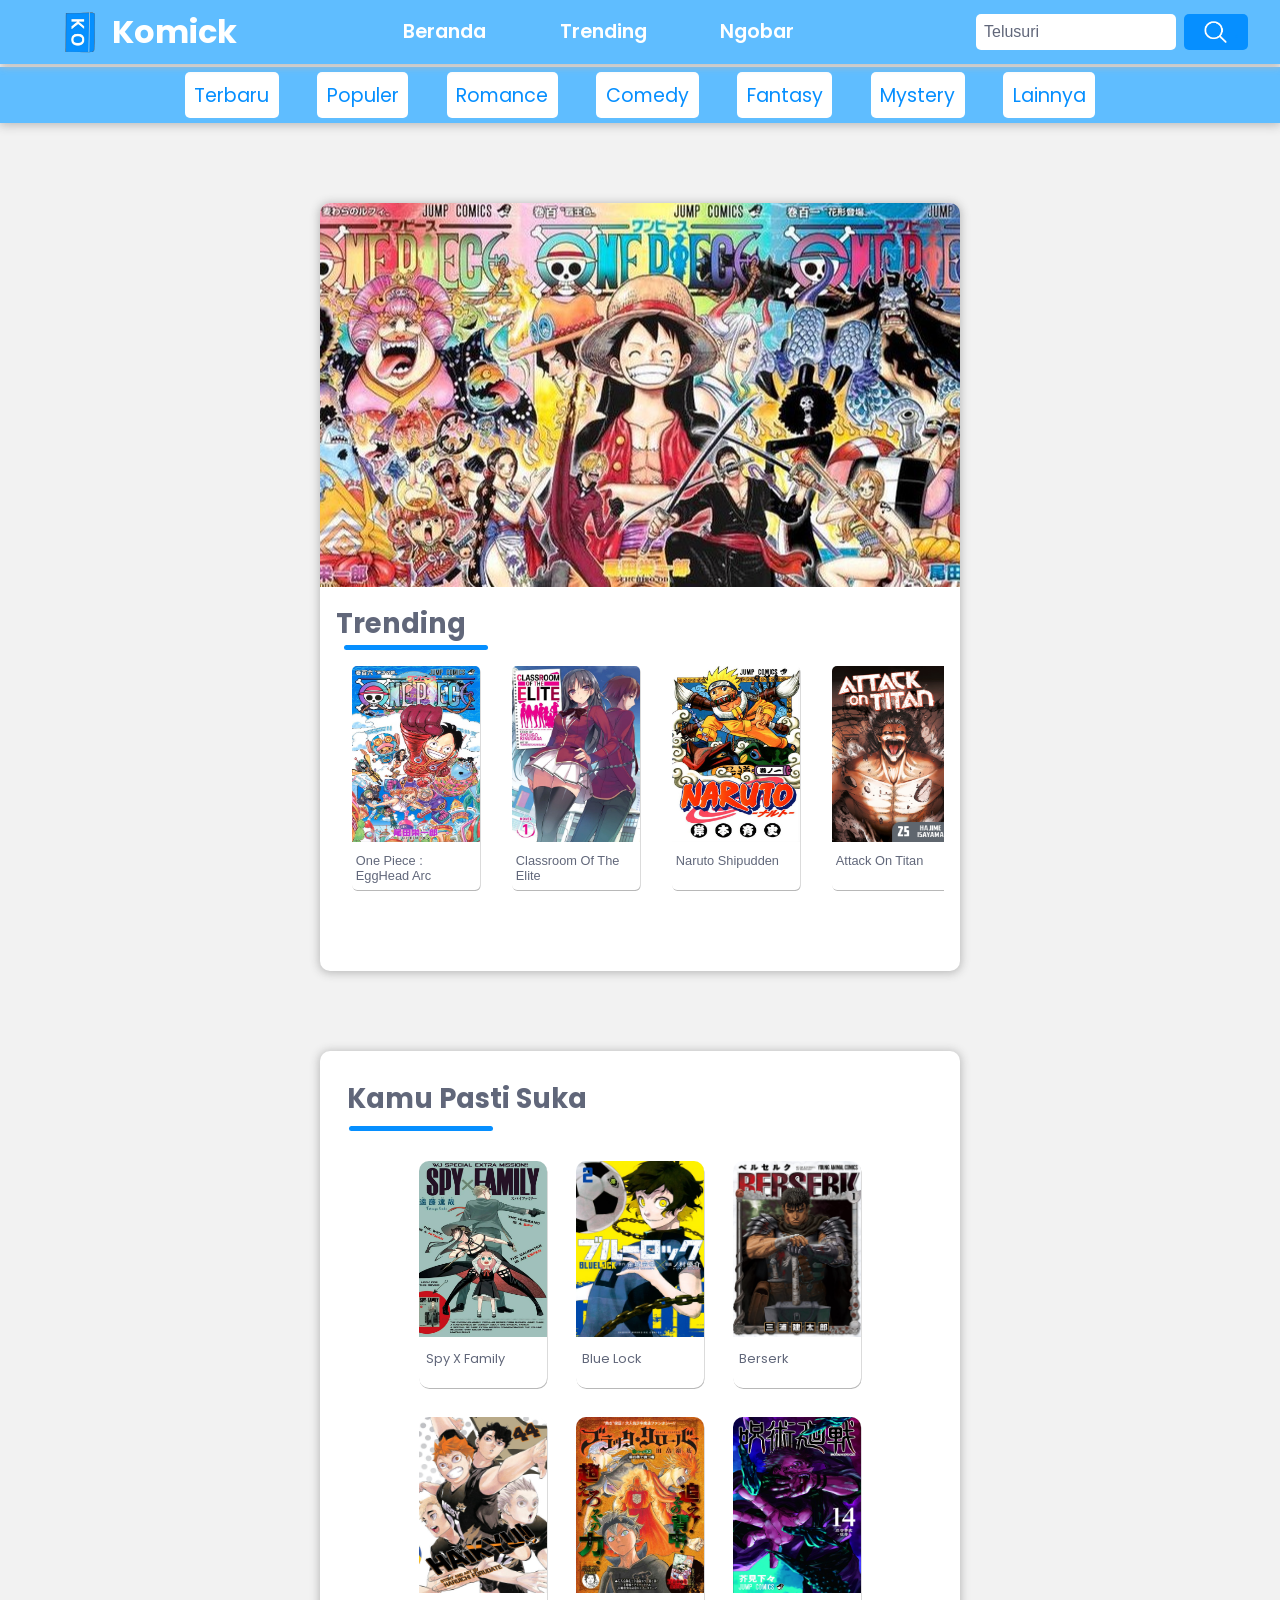
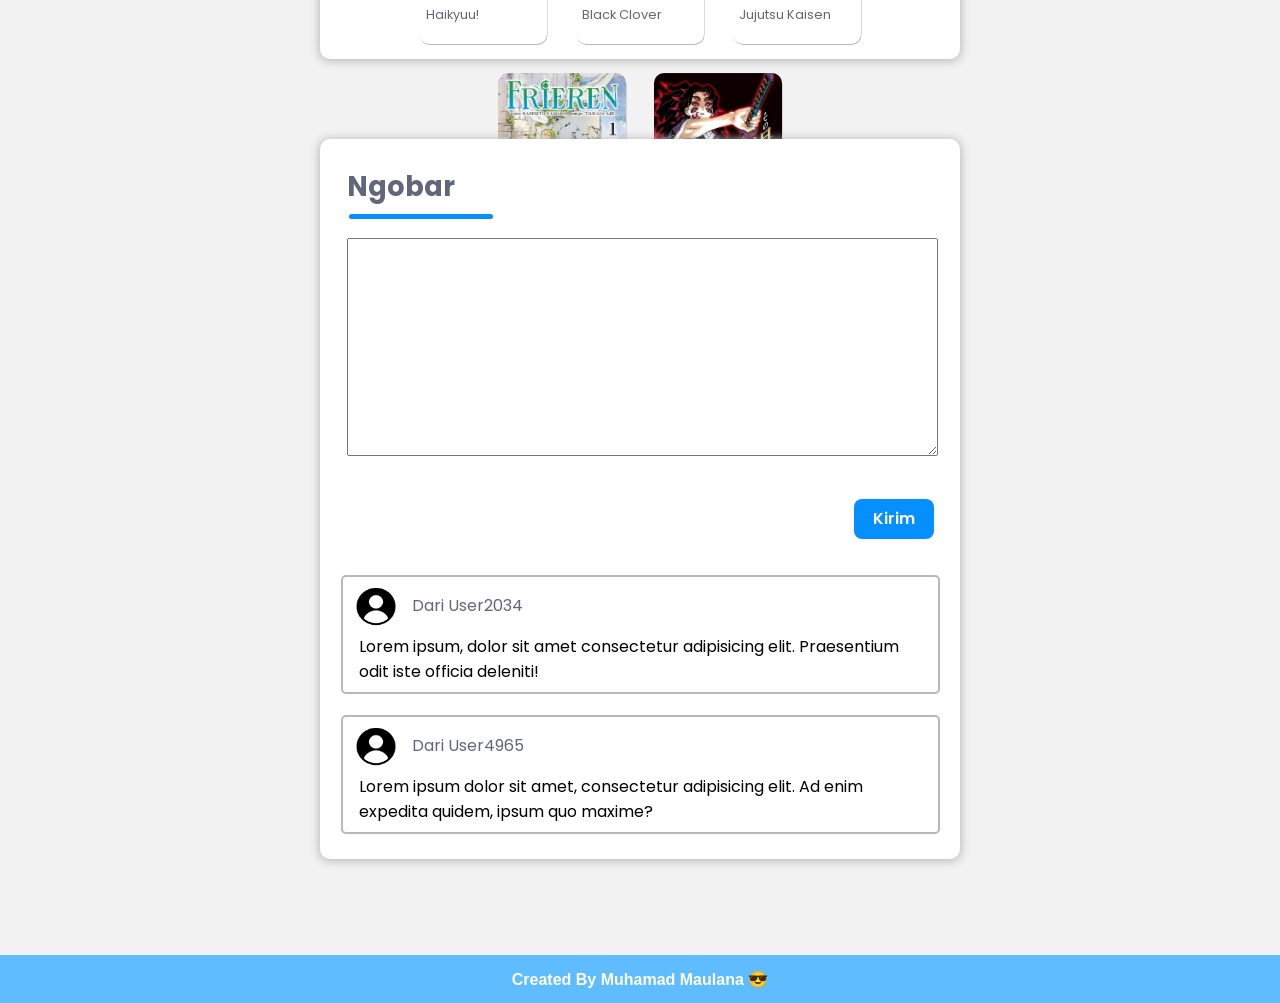
<file: index.html>
<!DOCTYPE html>
<html lang="en">
  <head>
    <meta charset="UTF-8" />
    <meta name="viewport" content="width=device-width, initial-scale=1.0" />
    <title>Komick</title>
    <link rel="preconnect" href="https://fonts.googleapis.com" />
    <link rel="preconnect" href="https://fonts.gstatic.com" crossorigin />
    <link href="https://fonts.googleapis.com/css2?family=Poppins:ital,wght@0,100;0,200;0,300;0,400;0,500;0,600;0,700;0,800;0,900;1,100;1,200;1,300;1,400;1,500;1,600;1,700;1,800;1,900&display=swap" rel="stylesheet" />
    <link rel="stylesheet" href="style.css" />
    <link rel="icon" href="img/KZ__2_-removebg-preview.png" />
    <style>
      /* width */
      .komik-trending::-webkit-scrollbar {
        width: 10px;
      }

      /* Track */
      .komik-trending::-webkit-scrollbar-track {
        background: #f1f1f1;
        border-radius: 50px;
      }

      /* Handle */
      .komik-trending::-webkit-scrollbar-thumb {
        background: #888;
        border-radius: 50px;
      }

      /* Handle on hover */
      .komik-trending::-webkit-scrollbar-thumb:hover {
        background: #555;
      }
    </style>
  </head>
  <body>
    <header>
      <div class="navbar">
        <span class="logo">
          <img src="img/KZ__2_-removebg-preview.png" alt="" class="img-logo" />
          <h1>Komick</h1>
        </span>
        <ul>
          <li><a href="#">Beranda</a></li>
          <li><a href="#trending">Trending</a></li>
          <li><a href="#ngobar">Ngobar</a></li>
        </ul>
        <div class="menu-toggle">
          <input type="checkbox" />
          <span></span>
          <span></span>
          <span></span>
        </div>
        <span class="search-tab">
          <div class="telusuri">
            <p>Telusuri</p>
            <input type="text" />
          </div>
          <div class="search">
            <img src="img/Untitled__7_-removebg-preview.png" alt="" />
            <p>.</p>
          </div>
        </span>
      </div>
      <div class="hr">
        <p>.</p>
      </div>
      <nav>
        <ul>
          <li><a href="">Terbaru</a></li>
          <li><a href="">Populer</a></li>
          <li><a href="">Romance</a></li>
          <li><a href="">Comedy</a></li>
          <li><a href="">Fantasy</a></li>
          <li><a href="">Mystery</a></li>
          <li><a href="">Lainnya</a></li>
        </ul>
      </nav>
    </header>
    <div class="container">
      <main>
        <div class="live-image">
          <img class="classroom" src="img/Untitled (9).png " alt="" />
        </div>
        <div class="trending" id="trending">
          <h1>Trending</h1>
          <span class="neon-trending">
            <p>.</p>
          </span>
          <div class="komik-trending">
            <ul>
              <li>
                <a href="#">
                  <div class="komik-satu">
                    <img src="img/One Piece.jpg" alt="" class="gambar-komik" />
                    <div>
                      <p>One Piece : EggHead Arc</p>
                    </div>
                  </div>
                </a>
              </li>
              <li>
                <a href="#">
                  <div class="komik-dua">
                    <img src="img/Classroom Of The Elite.jpg" alt="" class="gambar-komik" />
                    <div>
                      <p>Classroom Of The Elite</p>
                    </div>
                  </div>
                </a>
              </li>
              <li>
                <a href="#">
                  <div class="komik-tiga">
                    <img src="img/Naruto.jpg" alt="" class="gambar-komik" />
                    <div>
                      <p>Naruto Shipudden</p>
                    </div>
                  </div>
                </a>
              </li>
              <li>
                <a href="#">
                  <div class="komik-empat">
                    <img src="img/Attack On Titan.jpg" alt="" class="gambar-komik" />
                    <div>
                      <p>Attack On Titan</p>
                    </div>
                  </div>
                </a>
              </li>
              <li>
                <a href="#">
                  <div class="komik-lima">
                    <img src="img/Black Clover.jpg" alt="" class="gambar-komik" />
                    <div>
                      <p>Black CLover</p>
                    </div>
                  </div>
                </a>
              </li>
              <li>
                <a href="#">
                  <div class="komik-enam">
                    <img src="img/Jujutsu Kaisen.jpg" alt="" class="gambar-komik" />
                    <div>
                      <p>Jujutsu Kaisen : Shibuya Arc</p>
                    </div>
                  </div>
                </a>
              </li>
              <li>
                <a href="#">
                  <div class="komik-tujuh">
                    <img src="img/Kimetsu.jpg" alt="" class="gambar-komik" />
                    <div>
                      <p>Kimetsu No Yaiba</p>
                    </div>
                  </div>
                </a>
              </li>
              <li>
                <a href="#">
                  <div class="komik-delapan">
                    <img src="img/Berserk.jpg" alt="" class="gambar-komik" />
                    <div>
                      <p>Berserk</p>
                    </div>
                  </div>
                </a>
              </li>
            </ul>
          </div>
          <!-- <div class="scrollbar">
            <input type="range" minlength="1" maxlength="100" />
            <div class="scroll">
              <p>.</p>
            </div>
          </div> -->
        </div>
      </main>
      <section id="pasti-suka">
        <h1>Kamu Pasti Suka</h1>
        <span><p>.</p></span>
        <div class="komik-suka">
          <ul>
            <li>
              <div class="suka-satu">
                <a href="">
                  <img src="img/Spy X Familly.png" alt="" class="gambar-suka" />
                  <div>
                    <p>Spy X Family</p>
                  </div>
                </a>
              </div>
            </li>
            <li>
              <div class="suka-dua">
                <a href="">
                  <img src="img/Blue Lock.jpg" alt="" srcset="" class="gambar-suka" />
                  <div>
                    <p>Blue Lock</p>
                  </div>
                </a>
              </div>
            </li>
            <li>
              <div class="suka-tiga">
                <a href="">
                  <img src="img/Berserk.jpg" alt="" srcset="" class="gambar-suka" />
                  <div>
                    <p>Berserk</p>
                  </div>
                </a>
              </div>
            </li>
            <li>
              <div class="suka-empat">
                <a href="">
                  <img src="img/Haikyu.jpg" alt="" srcset="" class="gambar-suka" />
                  <div>
                    <p>Haikyuu!</p>
                  </div>
                </a>
              </div>
            </li>
            <li>
              <div class="suka-lima">
                <a href="">
                  <img src="img/Black Clover.jpg" alt="" srcset="" class="gambar-suka" />
                  <div>
                    <p>Black Clover</p>
                  </div>
                </a>
              </div>
            </li>
            <li>
              <div class="suka-enam">
                <a href="">
                  <img src="img/Jujutsu Kaisen.jpg" alt="" class="gambar-suka" />
                  <div>
                    <p>Jujutsu Kaisen</p>
                  </div>
                </a>
              </div>
            </li>
            <li>
              <div class="suka-tujuh">
                <a href="">
                  <img src="img/Frieren.jpeg" alt="" class="gambar-suka" />
                  <div>
                    <p>The Journey Of Frieren</p>
                  </div>
                </a>
              </div>
            </li>
            <li>
              <div class="suka-delapan">
                <a href="">
                  <img src="img/Kimetsu.jpg" alt="" srcset="" class="gambar-suka" />
                  <div>
                    <p>Kimetsu No Yaiba</p>
                  </div>
                </a>
              </div>
            </li>
          </ul>
        </div>
      </section>
      <section id="ngobar">
        <h1>Ngobar</h1>
        <span class="neon-ngobar">
          <p>.</p>
        </span>
        <textarea name="ngobar" id="" cols="30" rows="10"></textarea>
        <div class="button">
          <a href="#">
            <div class="ngobar-kirim">
              <p>Kirim</p>
            </div>
          </a>
        </div>
        <div class="komen-satu">
          <span>
            <img class="profile" src="img/profile.png" alt="" />
            <p>Dari User2034</p>
          </span>
          <p>Lorem ipsum, dolor sit amet consectetur adipisicing elit. Praesentium odit iste officia deleniti!</p>
        </div>
        <div class="komen-dua">
          <span>
            <img class="profile" src="img/profile.png" alt="" />
            <p>Dari User4965</p>
          </span>
          <p>Lorem ipsum dolor sit amet, consectetur adipisicing elit. Ad enim expedita quidem, ipsum quo maxime?</p>
        </div>
      </section>
    </div>
    <footer>
      <p>Created By Muhamad Maulana 😎</p>
    </footer>
    <script src="script.js"></script>
  </body>
</html>
</file>
<file: style.css>
*,
html {
  margin: 0px;
  padding: 0px;
}

body {
  background-color: #f2f2f2;
}

header {
  display: flex;
  flex-direction: column;
}
/* Navbar */
.navbar {
  position: fixed;
  z-index: 999;
  background-color: #5fbdff;
  width: 100%;
  height: 4em;
  display: flex;
  align-items: center;
  justify-content: space-between;
  font-family: 'Poppins', sans-serif;
  font-weight: bold;
  color: #ffffff;
  box-shadow: 1px 1px 8px 1px #b8b8b8;
}

.logo {
  display: flex;
  align-items: center;
  justify-content: center;
  margin-left: 3em;
}

.img-logo {
  width: 4em;
  height: 4em;
}

.navbar ul {
  display: flex;
}

.navbar ul li,
.navbar ul li a {
  list-style-type: none;
  color: #ffffff;
  text-decoration: none;
  padding: 1em;
  font-weight: 600;
  font-size: 1.1em;
}

.menu-toggle {
  display: none;
  flex-direction: column;
  height: 20px;
  justify-content: space-between;
  position: relative;
  z-index: 3;
}

.menu-toggle input {
  position: absolute;
  width: 40px;
  height: 28px;
  opacity: 0.8;
  left: -6px;
  top: -5px;
  cursor: pointer;
  z-index: 2;
}

.menu-toggle span {
  display: block;
  width: 28px;
  height: 3px;
  background-color: white;
  border-radius: 3px;
  transition: all 0.5s;
}

.search-tab {
  display: flex;
  justify-content: center;
  align-items: center;
  margin-right: 2em;
}

.telusuri {
  display: flex;
  justify-content: start;
  align-items: center;
  color: #61677a;
  width: 12em;
  height: 2.2em;
  border-radius: 5px;
  margin: 1em;
}

.telusuri p {
  position: absolute;
  font-family: Arial, Helvetica, sans-serif;
}

.telusuri input {
  border: none;
  height: 2.2em;
  width: 15em;
  border-radius: 5px;
  font-size: 1em;
}

.telusuri ::after {
  border: none;
}

.telusuri p {
  margin-left: 0.5em;
  font-weight: 540;
}

.search {
  background-color: #068fff;
  color: #068fff;
  width: 4em;
  height: 2.2em;
  border-radius: 5px;
  display: flex;
  justify-content: center;
  align-items: center;
}

.search img {
  margin-left: 0.2em;
  width: 2.3em;
  height: 2.3em;
}

.hr {
  background-color: #ffffff;
  color: #ffffff;
  height: 3px;
  padding-top: 4em;
}

nav {
  background-color: #5fbdff;
  width: 100%;
  height: 3.5em;
  display: flex;
  align-items: center;
  justify-content: center;
  box-shadow: 0px 1px 10px 1px #b8b8b8;
}

nav ul {
  display: flex;
}

nav ul li {
  list-style-type: none;
}

nav ul li a {
  font-family: 'Poppins', sans-serif;
  font-weight: 400;
  font-size: 1.2em;
  text-decoration: none;
  color: #068fff;
  padding: 0.5em;
  margin: 1em;
  background-color: #ffffff;
  border-radius: 5px;
}
/* Navbar End */
/* Main */

.container {
  display: flex;
  flex-direction: column;
  justify-content: center;
  align-items: center;
  width: 100%;
  padding-top: 5em;
}

main {
  width: 50%;
  background-color: #ffffff;
  border-radius: 10px;
  height: 48em;
  overflow: hidden;
  box-shadow: 0px 1px 10px 1px #b8b8b8;
  display: flex;
  flex-direction: column;
}

.live-image {
  width: 100%;
  height: 24em;
  display: flex;
  justify-content: center;
  align-items: end;
  z-index: 1;
}

.classroom {
  width: 2100px;
  height: 384px;
}

.trending {
  margin: 1em;
}

.trending h1 {
  font-family: 'Poppins', sans-serif;
  font-weight: bold;
  color: #61677a;
  font-size: 1.7em;
}

.neon-trending p {
  background-color: #068fff;
  margin-left: 0.5em;
  color: #ffffff;
  width: 9em;
  height: 5px;
  border-radius: 50px;
}

.komik-trending {
  width: 100%;
  display: flex;
  overflow-x: scroll;
  justify-content: start;
}

.komik-trending ul {
  display: flex;
}

.komik-trending ul li {
  list-style-type: none;
}

.komik-trending ul li a {
  text-decoration: none;
}

.komik-satu,
.komik-dua,
.komik-tiga,
.komik-empat,
.komik-lima,
.komik-enam,
.komik-tujuh,
.komik-delapan {
  background-color: #ffffff;
  width: 8em;
  height: 14em;
  margin: 1em;
  border-radius: 5px;
  overflow: hidden;
  box-shadow: 0.5px 1px 0px 0px #b8b8b8;
  font-family: 'Poppins', sans-serif;
}

.komik-satu div,
.komik-dua div,
.komik-tiga div,
.komik-empat div,
.komik-lima div,
.komik-enam div,
.komik-tujuh div,
.komik-delapan div {
  margin: 0.3em;
  display: flex;
  font-size: 0.8em;
  font-family: Arial, Helvetica, sans-serif;
  color: #61677a;
}

.gambar-komik {
  width: 8em;
  height: 11em;
}

.scrollbar {
  margin-top: 1em;
  margin-left: 1em;
  width: 95%;
  background-color: #f2f2f2;
  display: flex;
  justify-content: start;
  color: #f2f2f2;
  border-radius: 50px;
}

.scrollbar input {
  width: 100%;
  z-index: 999;
  opacity: 0;
}

.scroll p {
  opacity: 0;
}

.scroll {
  background-color: #61677a;
  width: 10%;
  position: absolute;
  border-radius: 50px;
}

/* Main End */
/* Pati Suka */
#pasti-suka {
  margin: 5em;
  background-color: #ffffff;
  width: 50%;
  border-radius: 10px;
  height: 38em;
  font-family: 'Poppins', sans-serif;
  color: #61677a;
  font-size: 1em;
  box-shadow: 0px 1px 10px 1px #b8b8b8;
}

#pasti-suka h1 {
  margin-top: 1em;
  margin-left: 1em;
  margin-bottom: 0.2em;
  font-size: 1.7em;
}

#pasti-suka span p {
  background-color: #068fff;
  color: #ffffff;
  border-radius: 50px;
  width: 9em;
  height: 5px;
  margin-left: 1.8em;
}

.komik-suka {
  display: flex;
  flex-wrap: wrap;
  width: 100%;
  height: 20em;
}

.komik-suka ul {
  display: flex;
  flex-wrap: wrap;
  margin: 1em;
  justify-content: center;
}

.komik-suka ul li {
  list-style-type: none;
}

.komik-suka ul li a {
  color: #61677a;
  text-decoration: none;
}

.komik-suka ul li a p {
  font-size: 0.8em;
  padding: 0.5em;
}

.suka-satu,
.suka-dua,
.suka-tiga,
.suka-empat,
.suka-lima,
.suka-enam,
.suka-tujuh,
.suka-delapan {
  width: 8em;
  height: 14.2em;
  margin: 0.9em;
  box-shadow: 0.5px 1px 0px 0px #b8b8b8;
  border-radius: 10px;
  overflow: hidden;
  display: flex;
  flex-direction: column;
  flex-wrap: wrap;
}

.gambar-suka {
  width: 8em;
  height: 11em;
}
/* Pasti Suka End */
/* Ngobar */
#ngobar {
  box-shadow: 0px 1px 10px 1px #b8b8b8;
  width: 50%;
  background-color: #ffffff;
  border-radius: 10px;
  height: 45em;
  color: #61677a;
  font-family: 'Poppins', sans-serif;
}

#ngobar h1 {
  margin-top: 1em;
  margin-left: 1em;
  margin-bottom: 0.2em;
  font-size: 1.7em;
}

.neon-ngobar p {
  background-color: #068fff;
  color: #ffffff;
  border-radius: 50px;
  width: 9em;
  height: 5px;
  margin-left: 1.8em;
}

#ngobar textarea {
  font-size: 1.5em;
  font-weight: lighter;
  margin: 1em 1.4em;
  max-width: 92%;
  min-width: 92%;
  max-height: 30%;
  min-height: 30%;
}

.button {
  display: flex;
  justify-content: end;
}

.ngobar-kirim {
  background-color: #068fff;
  border-radius: 8px;
  width: 5em;
  height: 2.5em;
  display: flex;
  justify-content: center;
  align-items: center;
  margin: 1em 1.6em;
}

#ngobar a {
  color: #ffffff;
  font-weight: 550;
  text-decoration: none;
  font-family: 'Poppins', sans-serif;
}

.komen-satu {
  width: 93%;
  border: 2px solid #b8b8b8;
  border-radius: 5px;
  margin: 1.3em;
}

.profile {
  width: 2.5em;
  height: 2.5em;
}

.komen-satu span {
  margin: 0.5em 0.8em;
  display: flex;
  align-items: center;
}

.komen-satu span p {
  margin-left: 1em;
  color: #61677a;
}

.komen-satu p {
  margin: 0.5em 1em;
  color: black;
}

.komen-dua {
  width: 93%;
  border: 2px solid #b8b8b8;
  border-radius: 5px;
  margin: 1.3em;
}

.komen-dua span {
  margin: 0.5em 0.8em;
  display: flex;
  align-items: center;
}

.komen-dua span p {
  margin-left: 1em;
  color: #61677a;
}

.komen-dua p {
  margin: 0.5em 1em;
  color: black;
}

/* Ngobar End */
/* Footer */
footer {
  margin-top: 6em;
  width: 100%;
  height: 3em;
  display: flex;
  justify-content: center;
  align-items: center;
  background-color: #5fbdff;
  font-family: Arial, Helvetica, sans-serif;
  color: #ffffff;
  font-weight: bold;
}
/* Footer End */
/* Menu Toggle */
.menu-toggle span:nth-child(2) {
  transform-origin: 0 0;
}

.menu-toggle span:nth-child(4) {
  transform-origin: 0 100%;
}

.menu-toggle input:checked ~ span:nth-child(2) {
  transform: rotate(45deg) translate(-1px, 0px);
  background-color: white;
}

.menu-toggle input:checked ~ span:nth-child(4) {
  transform: rotate(-45deg) translate(-1px, 0px);
  background-color: white;
}

.menu-toggle input:checked ~ span:nth-child(3) {
  transform: scale(0);
}
/* Menu Toggle End */
/* Mobile */
@media screen and (max-width: 768px) {
  html {
    overflow-x: hidden;
  }

  /* Navbar */
  .logo {
    margin-left: 1em;
  }

  .logo img {
    width: 3em;
    height: 3em;
  }

  .logo h1 {
    font-size: 1.5em;
  }

  .menu-toggle {
    display: flex;
    background-color: #5fbdff;
    padding: 15px;
    border-top-left-radius: 50px;
    border-bottom-left-radius: 50px;
  }

  .menu-toggle input {
    left: 3px;
    opacity: 0;
    width: 55px;
    height: 55px;
  }

  .navbar {
    justify-content: space-between;
  }

  .navbar ul {
    position: absolute;
    right: 0;
    top: 0;
    height: 100vh;
    width: 65%;
    flex-direction: column;
    align-items: center;
    justify-content: space-evenly;
    background-color: #5fbdff;
    z-index: -1;
    transform: translate(100%);
    transition: all 1s;
    border-top-left-radius: 0px;
    border-bottom-left-radius: 0px;
  }

  .navbar ul.slide {
    transform: translateX(0);
  }

  .search-tab {
    display: none;
  }

  nav {
    display: flex;
    justify-content: start;
    flex-wrap: wrap;
    overflow: scroll;
  }

  nav ul li a {
    font-size: 0.6em;
  }

  /* Navbar End */
  /* Trending */
  main {
    width: 100%;
    height: 40em;
    border-radius: 0px;
  }

  .live-image {
    height: 15em;
  }

  .classroom {
    width: 1800px;
    height: 240px;
  }

  /* .trending {
    margin: 1em 0.5em;
  } */

  .trending h1 {
    margin-left: 0.4em;
  }

  .neon-trending p {
    width: 25%;
    margin-left: 1em;
  }

  .scrollbar {
    margin: 1em auto;
  }

  .scroll {
    width: 20%;
  }

  /* Trending End */
  /* Pasti Suka */
  #pasti-suka {
    width: 100%;
    height: 45em;
    margin-top: 3em;
    margin-bottom: 0px;
    margin-left: 0px;
    margin-right: 0px;
    border-radius: 0px;
  }

  #pasti-suka h1 {
    margin-left: 1.2em;
  }

  #pasti-suka span p {
    width: 25%;
    margin-left: 2.2em;
  }

  .komik-suka ul {
    margin: 0px;
  }

  .suka-satu,
  .suka-dua,
  .suka-tiga,
  .suka-empat,
  .suka-lima,
  .suka-enam,
  .suka-tujuh,
  .suka-delapan {
    width: 6.5em;
    height: 11.2em;
    margin-top: 0.9em;
    margin-bottom: 0.5em;
    margin-left: 0.5em;
    margin-right: 0.5em;
  }

  .gambar-suka {
    width: 6.5em;
    height: 8em;
  }
  /* Pasti Suka End */
  /* Ngobar */
  #ngobar {
    margin-top: 3em;
    width: 100%;
    height: 50em;
    border-radius: 0px;
  }

  #ngobar textarea {
    margin: 1em 0.85em;
  }

  .komen-satu {
    margin: 1em 0.85em;
  }

  .komen-dua {
    margin: 1em 0.85em;
  }

  /* Ngobar End */
  .container {
    overflow: hidden;
    padding-top: 0em;
  }
}
/* Mobile End */
</file>
